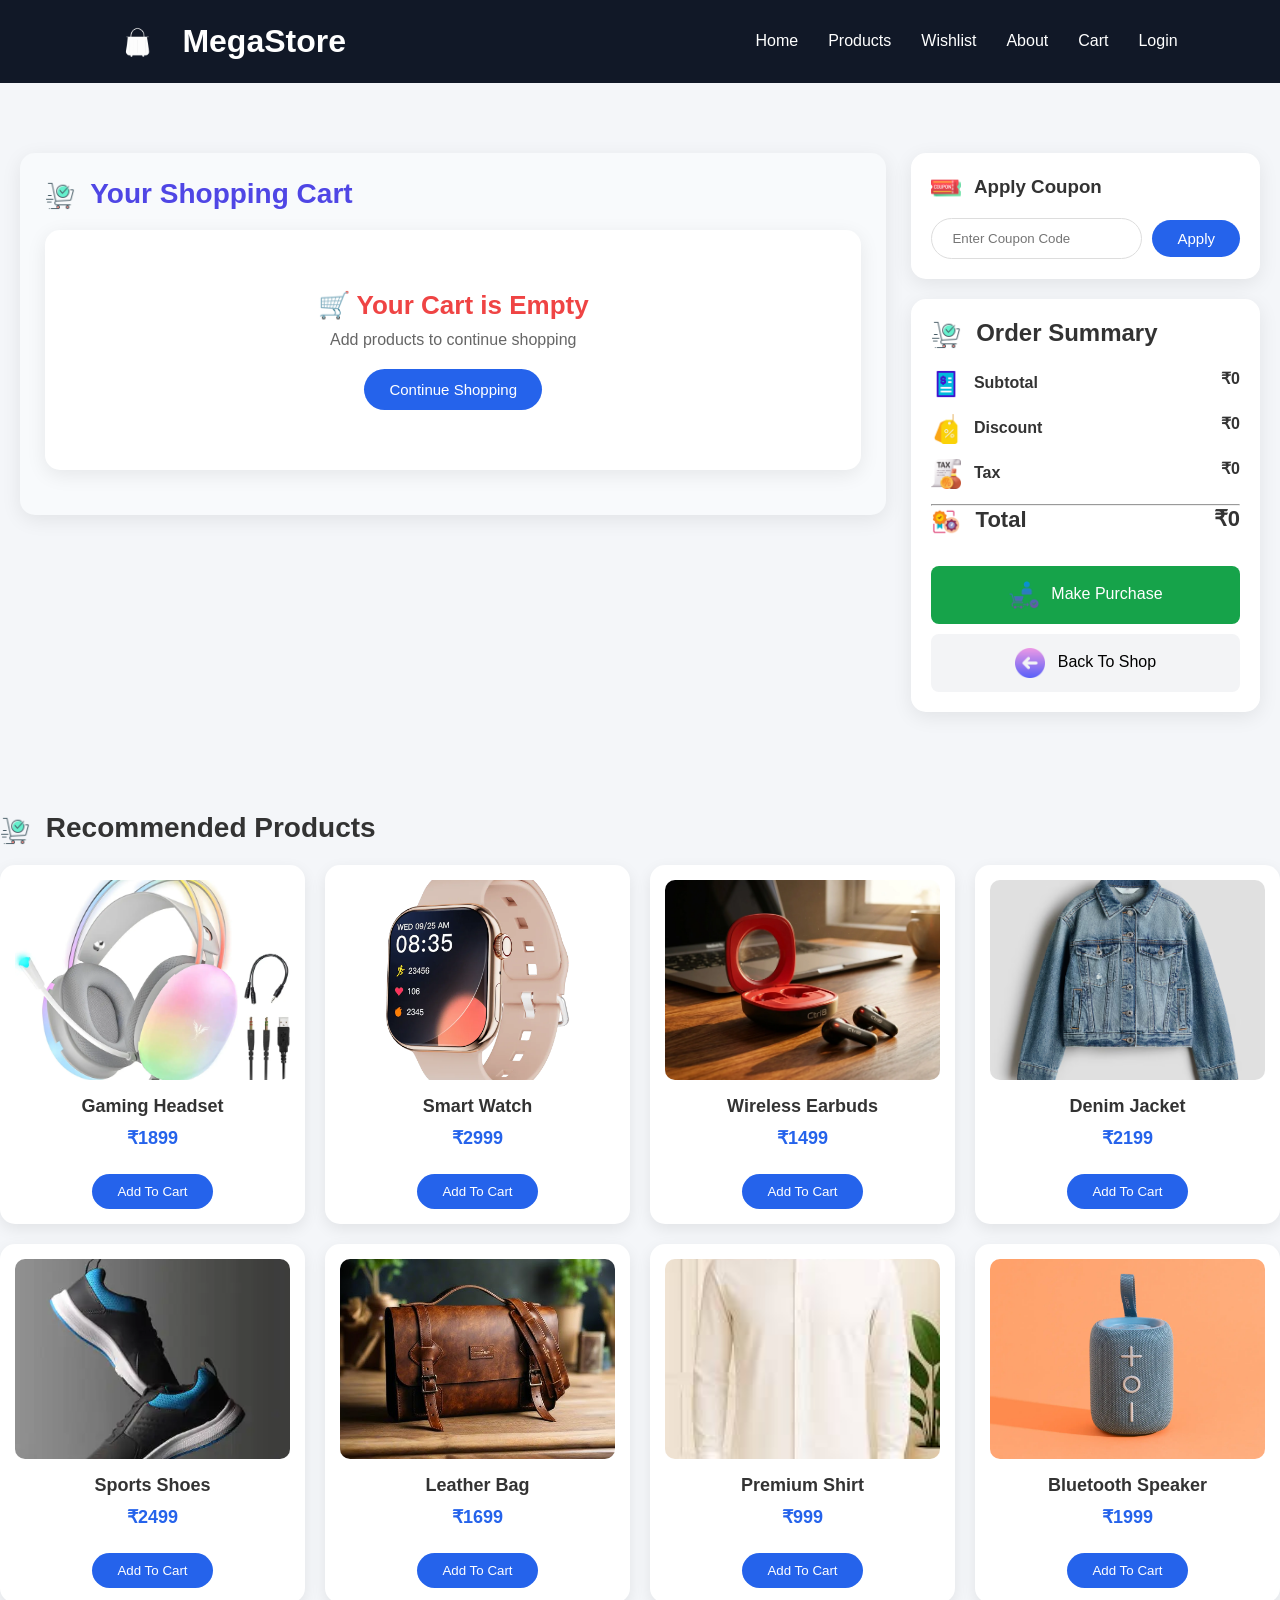
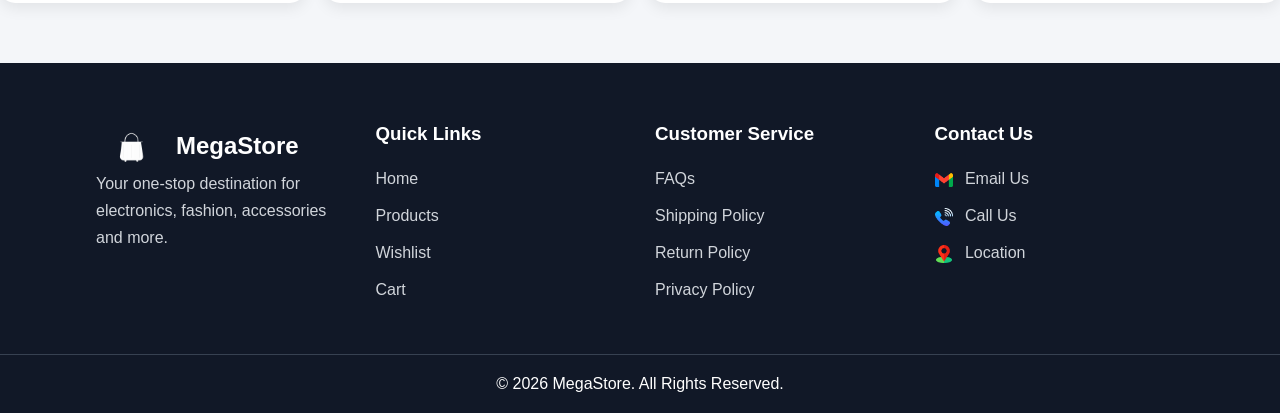
<file: pages/cart.html>
<!DOCTYPE html>
<html lang="en">

<head>
    <meta charset="UTF-8">
    <meta name="viewport" content="width=device-width, initial-scale=1.0">

    <title>Cart page</title>

    <link rel="stylesheet" href="../css/cart.css">
    <link rel="stylesheet" href="../css/footer.css">
    <link rel="stylesheet" href="../css/header.css">
</head>

<body>
     <header>
    <nav class="navbar">
      <div class="logo">
        <img src="../images/logo.png" alt="Logo" class="logo-img" />
        <a href="../index.html">MegaStore</a>
      </div>

      <ul class="nav-links">
        <li><a href="../index.html">Home</a></li>
        <li><a href="../pages/product.html">Products</a></li>
        <li><a href="../pages/wishlist.html">Wishlist</a></li>
        <li><a href="../pages/about.html">About</a></li>
        <li><a href="../pages/cart.html">Cart</a></li>
        <li><a href="../pages/login.html">Login</a></li>
      </ul>

      <div class="menu-btn" onclick="toggleMenu()">
        <img src="../images/menu.png" alt="menu" />
      </div>
  </header>
    <div class="container">
        <div class="cart-section">
            <h2>
                <img src="../images/order summary.png" class="icon">
                Your Shopping Cart
            </h2>

            <div id="cart-container">
            </div>
        </div>

        <div class="summary-section">
            <div class="coupon-box">
                <h3>
                    <img src="../images/coupon.png" class="icon">
                    Apply Coupon
                </h3>

                <div class="coupon-area">
                    <input type="text" id="couponInput" placeholder="Enter Coupon Code">

                    <button id="applyCoupon">
                        Apply
                    </button>
                </div>
            </div>

            <div class="summary-box">
                <h2>
                    <img src="../images/order summary.png" class="icon">
                    Order Summary
                </h2>

                <div class="summary-row">
                    <span>
                        <img src="../images/subtotal.png" class="icon">
                        Subtotal
                    </span>

                    <span id="subtotal">₹0</span>
                </div>

                <div class="summary-row">
                    <span>
                        <img src="../images/discount.png" class="icon">
                        Discount
                    </span>

                    <span id="discount">₹0</span>
                </div>

                <div class="summary-row">
                    <span>
                        <img src="../images/tax.png" class="icon">
                        Tax
                    </span>

                    <span id="tax">₹0</span>
                </div>

                <hr>

                <div class="summary-row total">
                    <span>
                        <img src="../images/totalquality.png" class="icon">
                        Total
                    </span>

                    <span id="total">₹0</span>
                </div>

                <button id="checkoutBtn" class="purchase-btn">
                    <img src="../images/make puchase.png" class="icon">
                    Make Purchase

                </button>

                <a href="../pages/procut details.html" class="back-btn">
                    <img src="../images/back to btn.png" class="icon">
                  Back To Shop
                </a>
            </div>
        </div>
    </div>

    <section class="recommended">
        <h2>
            <img src="../images/order summary.png" class="icon">
            Recommended Products
        </h2>

        <div class="recommended-grid">
            <div class="card">
                <img src="../images/gaminghandset.webp">
                <h4>Gaming Headset</h4>
                <p>₹1899</p>
                <button class="add-cart" data-id="1">
                    Add To Cart
                </button>
            </div>

            <div class="card">
                <img src="../images/smartwatch.webp">
                <h4>Smart Watch</h4>
                <p>₹2999</p>
                <button class="add-cart" data-id="2">
                    Add To Cart
                </button>
            </div>

            <div class="card">
                <img src="../images/wireless earbuds.webp">
                <h4>Wireless Earbuds</h4>
                <p>₹1499</p>
                <button class="add-cart" data-id="3">
                    Add To Cart
                </button>
            </div>

            <div class="card">
                <img src="../images/denim jacket.avif">
                <h4>Denim Jacket</h4>
                <p>₹2199</p>
                <button class="add-cart" data-id="4">
                    Add To Cart
                </button>
            </div>

            <div class="card">
                <img src="../images/shoessport.webp">
                <h4>Sports Shoes</h4>
                <p>₹2499</p>
                <button class="add-cart" data-id="5">
                    Add To Cart
                </button>
            </div>

            <div class="card">
                <img src="../images/leather bag.jpg">
                <h4>Leather Bag</h4>
                <p>₹1699</p>
                <button class="add-cart" data-id="6">
                    Add To Cart
                </button>
            </div>

            <div class="card">
                <img src="../images/premiumshirt.jpg">
                <h4>Premium Shirt</h4>
                <p>₹999</p>
                <button class="add-cart" data-id="7">
                    Add To Cart
                </button>
            </div>

            <div class="card">
                <img src="../images/bluetoothe speaker.webp">
                <h4>Bluetooth Speaker</h4>
                <p>₹1999</p>
                <button class="add-cart" data-id="8">
                    Add To Cart
                </button>
            </div>
        </div>

    </section>

    <footer class="footer">
      <div class="footer-container">
        <div class="footer-box">
          <div class="footer-logo">
            <img src="../images/logo.png" alt="Logo" class="footer-logo-img" />
            <h2>MegaStore</h2>
          </div>
          <p>
            Your one-stop destination for electronics, fashion, accessories and
            more.
          </p>
        </div>

        <div class="footer-box">
          <h3>Quick Links</h3>

          <a href="../index.html">Home</a>
          <a href="../pages/product.html">Products</a>
          <a href="../pages/wishlist.html">Wishlist</a>
          <a href="../pages/cart.html">Cart</a>
        </div>

        <div class="footer-box">
          <h3>Customer Service</h3>

          <a href="#">FAQs</a>
          <a href="#">Shipping Policy</a>
          <a href="#">Return Policy</a>
          <a href="#">Privacy Policy</a>
        </div>

        <div class="footer-box">
          <h3>Contact Us</h3>

          <a href="mailto:pratikshashinde2622@gmail.com">
            <img src="../images/gmail.png" class="contact-icon" /> 
             Email Us
          </a>

          <a href="tel:+919595527262">
            <img src="../images/phone.png" class="contact-icon" />
             Call Us
          </a>

          <a href="https://maps.app.goo.gl/vdkeZXEgAPpNCxTE6" target="_blank">
            <img src="../images/location.png" class="contact-icon" />
            Location
          </a>
        </div>
      </div>

      <div class="footer-bottom">
        <p>© 2026 MegaStore. All Rights Reserved.</p>
      </div>
    </footer>

    <script src="../js/cart.js"></script>

</body>

</html>
</file>
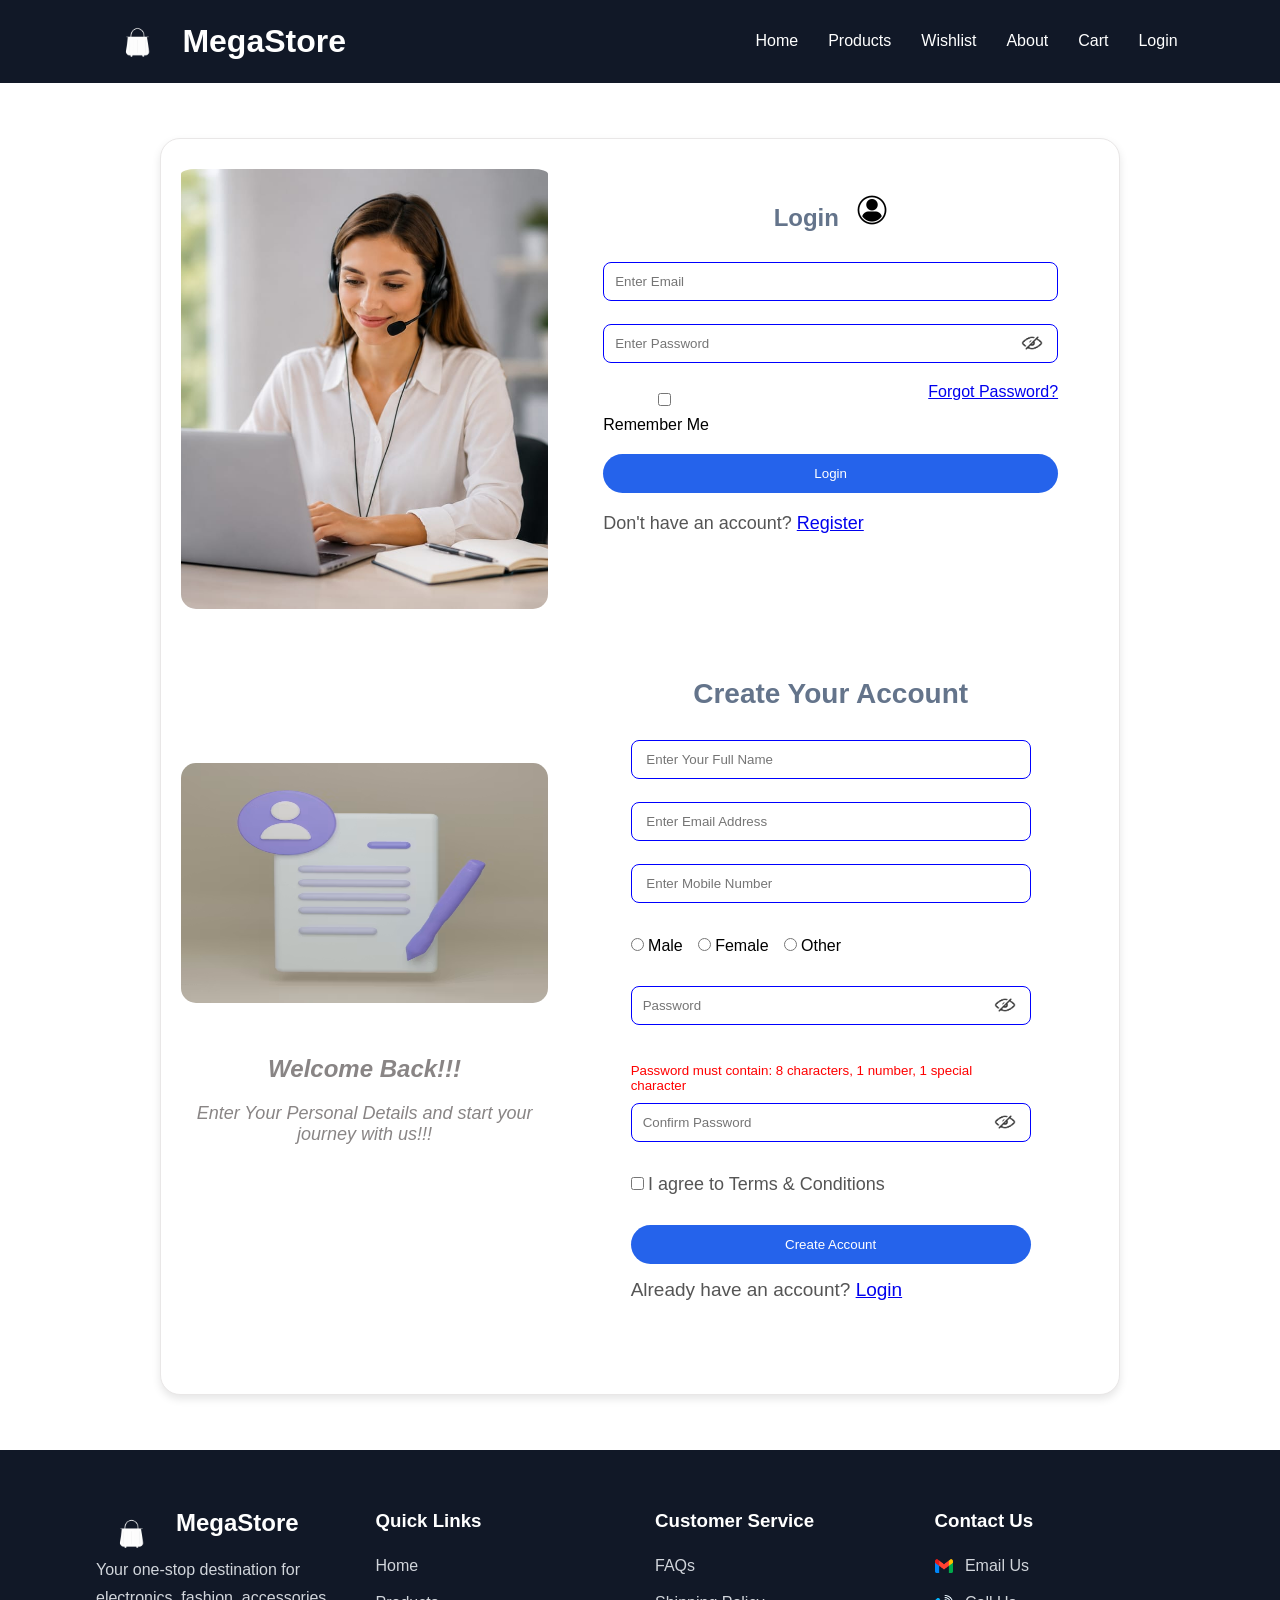
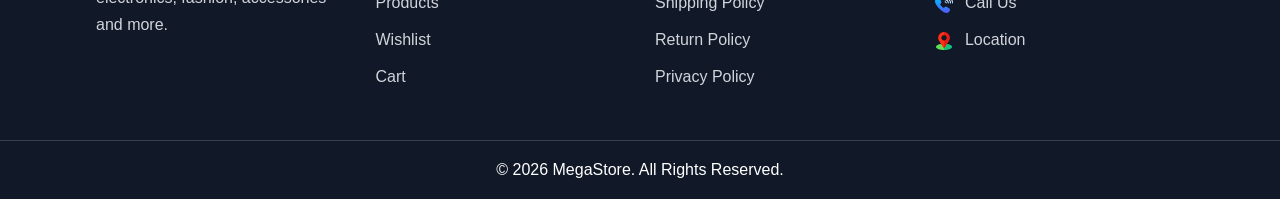
<file: pages/login.html>
<!DOCTYPE html>
<html lang="en">

<head>
    <meta charset="UTF-8">
    <meta name="viewport" content="width=device-width, initial-scale=1.0">
    <title>Login & Register</title>

    <link rel="stylesheet" href="./../css/login.css">
    <link rel="stylesheet" href="./../css/footer.css">
    <link rel="stylesheet" href="./../css/header.css">


</head>

<body>
    <!-- header -->
    <header>
        <nav class="navbar">
            <div class="logo">
                <img src="./../images/logo.png" alt="Logo" class="logo-img" />
                <a href="./../index.html">MegaStore</a>
            </div>

            <ul class="nav-links">
                <li><a href="./../index.html">Home</a></li>
                <li><a href="./product.html">Products</a></li>
                <li><a href="./wishlist.html">Wishlist</a></li>
                <li><a href="./about.html">About</a></li>
                <li><a href="./cart.html">Cart</a></li>
                <li><a href="./login.html">Login</a></li>
            </ul>

            <div class="menu-btn" onclick="toggleMenu()">
                <img src="./../images/menu.png" alt="menu" />
            </div>
    </header>

    <div class="main-container">

        <!-- Left Side -->
        <div class="left-section">
            <div>
                <img src="./../images/imagebc.jpeg" alt="backgroundimage" class="bac-img" />
                <img src="./../images/accountimage.avif" alt="accountimage" class="acc-img" />
                <i class="left-card">
                    <h2 style="margin-top: 30px;"> Welcome Back!!! </h2>

                    <p style="margin-top: 20px; font-size: 18px; ;">
                        Enter Your Personal Details and start your journey with us!!!
                    </p>
                </i>
            </div>
        </div>

        <!-- Right Side -->
        <div class="right-section">

            <!-- Login Form -->
            <div class="login-box">

                <h2 style="color:#64748b;">Login
                    <img src="./../images/login.png" style="margin-left: 10px; margin-top: 10px;" />
                </h2>

                <div class="input-group">

                    <input type="email" id="loginEmail" placeholder="Enter Email" style="border: blue 1px solid;"
                        required />
                    </label>

                    <small id="emailError"></small>
                </div>

                <div class="input-group password-box">
                    <input type="password" id="loginPassword" class="password-box" placeholder="Enter Password"
                        style="border: blue 1px solid;" required />

                    <img src="../images/hide.png" id="view" alt="hide" onclick="handleEyeClick()">

                    <small id="passwordError"></small>
                </div>

                <div class="remember-row">
                    <label>
                        <input type="checkbox" id="rememberMe" required />
                        Remember Me
                    </label>
                    <a href="#register" class="forgot-password">
                        Forgot Password?
                    </a>
                </div>

                <button type="submit" onclick="loginUser()">
                    Login <span id="spinner"></span>

                </button>
                <p style="margin-top: 20px; font-size: 18px; color: #555;">
                    Don't have an account?
                    <a href="#register">
                        Register
                    </a>
                </p>
            </div>

            <!-- Register Form -->
            <div class="register container">
                <div class="register-box" id="register">

                    <h2
                        style="padding-top: 4px; font-family: 'Franklin Gothic Medium', 'Arial Narrow', Arial, sans-serif; font-size: 28px; color:#64748b;">
                        Create Your Account</h2>

                    <input type="text" id="fullName" placeholder=" Enter Your Full Name" required
                        style="border: blue 1px solid;" />

                    <small id="nameError"></small>

                    <input type="email" id="registerEmail" placeholder=" Enter Email Address"
                        style="border: blue 1px solid;" required />

                    <small id="registerEmailError"></small>

                    <input type="tel" id="mobile" placeholder=" Enter Mobile Number" style="border:blue 1px solid;"
                        required />

                    <small id="mobileError"></small>

                    <div class="gender">

                        <label>
                            <input type="radio" name="gender" value="Male">
                            Male
                        </label>

                        <label>
                            <input type="radio" name="gender" value="Female">
                            Female
                        </label>

                        <label>
                            <input type="radio" name="gender" value="Other">
                            Other
                        </label>
                    </div>

                    <div class="password-box">
                        <input type="password" id="registerPassword" placeholder="Password" class="password-box"
                            style="border: blue 1px solid;" required />

                        <img src="../images/hide.png" id="vieww" onclick="toggleRegisterPassword()" />
                    </div>

                    <div id="strengthMeter">

                        <div id="strengthBar"></div>
                    </div>

                    <small>
                        Password must contain:
                        8 characters,
                        1 number,
                        1 special character
                    </small>

                    <div class="password-box">

                        <input type="password" id="confirmPassword" placeholder="Confirm Password"
                            style="border: blue 1px solid;" required />

                        <img src="../images/hide.png" onclick="toggleConfirmPassword()" id="viewww" alt="hide"
                            onclick="handleEyeClick()" />
                    </div>

                    <small id="confirmError"></small>

                    <div class="terms">

                        <input type="checkbox" id="terms">

                        <label for="terms" style="color: #555; 
      margin-top: 10px; font-family: 'Franklin Gothic Medium', 'Arial Narrow', Arial, sans-serif; 
                font-size: 18px;">
                            I agree to Terms & Conditions
                        </label>
                    </div>

                    <button onclick="registerUser()">
                        Create Account
                    </button>

                    <p style="color: #555; margin-top: 15px; font-family: 'Franklin Gothic Medium', 'Arial Narrow', Arial, sans-serif; 
                font-size: 19px;">

                        Already have an account?

                        <a href="#top">

                            Login
                        </a>
                    </p>
                </div>
            </div>
        </div>
    </div>

    <!-- footer -->
    <footer class="footer">
        <div class="footer-container">
            <div class="footer-box">
                <div class="footer-logo">
                    <img src="./../images/logo.png" alt="Logo" class="footer-logo-img" />
                    <h2>MegaStore</h2>
                </div>
                <p>
                    Your one-stop destination for electronics, fashion, accessories and
                    more.
                </p>
            </div>

            <div class="footer-box">
                <h3>Quick Links</h3>

                <a href="./../index.html">Home</a>
                <a href="./products.html">Products</a>
                <a href="./wishlist.html">Wishlist</a>
                <a href="./cart.html">Cart</a>
            </div>

            <div class="footer-box">
                <h3>Customer Service</h3>

                <a href="#">FAQs</a>
                <a href="#">Shipping Policy</a>
                <a href="#">Return Policy</a>
                <a href="#">Privacy Policy</a>
            </div>

            <div class="footer-box">
                <h3>Contact Us</h3>

                <a href="mailto:pratikshashinde2622@gmail.com">
                    <img src="./../images/gmail.png" class="contact-icon" />
                    Email Us
                </a>

                <a href="tel:+919595527262">
                    <img src="./../images/phone.png" class="contact-icon" />
                    Call Us
                </a>

                <a href="https://maps.app.goo.gl/vdkeZXEgAPpNCxTE6" target="_blank">
                    <img src="./../images/location.png" class="contact-icon" />
                    Location
                </a>
            </div>
        </div>

        <div class="footer-bottom">
            <p>© 2026 MegaStore. All Rights Reserved.</p>
        </div>
    </footer>
    <script src="../js/login.js"></script>

</body>

</html>
</file>
<file: css/cart.css>
*{
font-family:'Poppins',sans-serif;
} 

body{
background:#f4f6f9;
color:#333;
}

.container{
display:flex;
gap:25px;
align-items:flex-start;
padding: 20px;
margin-top: 50px;
}

.cart-section{
flex:3;
background:#f8fafc;
padding:25px;
border-radius:15px;
box-shadow:0 5px 20px rgba(0,0,0,0.08);

}

.cart-section h2{
margin-bottom:20px;
font-size:28px;
color:#4f46e5;
}

.cart-item{
display:flex;
align-items:center;
justify-content:space-between;
padding:18px;
margin-bottom:15px;
border:1px solid #eee;
border-radius:12px;
transition:0.3s;
background:#fff;
}

.cart-item:hover{
transform:translateY(-3px);
box-shadow:0 8px 20px rgba(0,0,0,0.08);
}

.cart-item > img{
width:150px;
height:150px;
object-fit:cover;
border-radius:10px;
}

.product-info{
flex:1;
margin-left:20px;
}

.product-info h3{
font-size:20px;
margin-bottom:8px;
}

.product-info p{
color:#777;
margin-bottom:10px;
}

.price-box del{
color:#999;
margin-right:10px;
font-size:15px;
}

.price-box span{
font-size:22px;
font-weight:bold;
color:#2563eb;
}

.remove-btn{
background:#ef4444;
color:white;
border:none;
margin:15px 0 20px;
padding: 10px 25px;
border-radius:25px;
cursor: pointer;
}

.remove-btn:hover{
background:#dc2626;
transform:scale(1.05);
}

.summary-section{
flex:1;
position:sticky;
top:20px;
}

.coupon-box,
.summary-box{
background:white;
padding:20px;
border-radius:15px;
box-shadow:0 5px 20px rgba(0,0,0,0.08);
margin-bottom:20px;
}

.coupon-box h3{
margin-bottom:15px;
}

.coupon-area{
display:flex;
gap:10px;
align-items:center;
}

.coupon-area input{
flex:1;
padding:12px 20px;
border-radius:25px;
border:1px solid #ddd;
}

.coupon-area button{
padding: 10px 25px;
border: none;
background-color: #2563eb;
color: white;
border-radius: 25px;
cursor: pointer;
transition: 0.3s;
font-size: 15px;
}

.coupon-area button:hover{
background:#1d4ed8;
transform:scale(1.04);
}

.summary-box h2{
margin-bottom:20px;
font-size:24px;
}

.summary-row{
display:flex;
justify-content:space-between;
margin-bottom:15px;

font-weight: bold;
}

.total{
font-size:22px;
font-weight:bold;
}

.purchase-btn{
width:100%;
padding:14px;
background:#16a34a;
color:white;
border:none;
border-radius:8px;
cursor:pointer;
font-size:16px;
margin-top:15px;
transition:0.3s;
}

.purchase-btn:hover{
background:#15803d;
}

.back-btn{
display:block;
width:100%;
padding:14px;
background:#f3f4f6;
border-radius:8px;
text-align:center;
text-decoration:none;
color:black;
margin-top:10px;
transition:0.3s;
}

.back-btn:hover{
background:#e5e7eb;
}

.recommended{
margin-top:60px;
padding-bottom: 60px;
}

.recommended h2{
margin-bottom:20px;
font-size:28px;
}

.recommended-grid{
display:grid;
grid-template-columns:repeat(4,1fr);
gap:20px;
}

.card{
background:white;
padding:15px;
border-radius:15px;
text-align:center;
box-shadow:0 5px 15px rgba(0,0,0,0.08);
transition:0.3s;
}

.card:hover{
transform:translateY(-8px);
box-shadow:0 12px 25px rgba(0,0,0,0.15);
}

.card img{
width:100%;
height:200px;
object-fit:cover;
border-radius:10px;
}

.card h4{
margin-top:12px;
font-size:18px;
}

.card p{
margin:10px 0;
font-size:18px;
font-weight:bold;
color:#2563eb;
}

.add-cart{
margin-top:15px;
padding:10px 25px;
border:none;
background:#2563eb;
color:white;
border-radius:25px;
cursor:pointer;
transition:0.3s;
}

.add-cart:hover{
background:#1d4ed8;
transform:scale(1.04);
}

.empty-cart{
text-align:center;
padding:40px;
font-size:24px;
font-weight:bold;
color:#ef4444;
}


.empty-cart-box{
    text-align:center;
    padding:60px 20px;
    background:#fff;
    border-radius:15px;
    box-shadow:0 5px 20px rgba(0,0,0,0.08);
    margin:20px 0;
}

.empty-cart-box h2{
    font-size:26px;
    color:#ef4444;
    margin-bottom:10px;
}

.empty-cart-box p{
    color:#666;
    margin-bottom:20px;
    font-size:16px;
}


.continue-btn{
    display:inline-block;
    padding:12px 25px;
    background:#2563eb;
    color:#fff;
    border-radius:25px;
    text-decoration:none;
    font-size:15px;
    transition:0.3s;
}

.continue-btn:hover{
    background:#1d4ed8;
    transform:scale(1.05);
}

.icon{
width:30px;
height:30px;
vertical-align:middle;
margin-right:8px;
}

.trash-icon{
width:20px;
height:20px;
object-fit:contain;
margin-right:6px;
}

@media(max-width:1100px){

.container{
flex-direction:column;
}

.summary-section{
width:100%;
}

.recommended-grid{
grid-template-columns:repeat(2,1fr);
}

}

@media(max-width:768px){

.cart-item{
flex-direction:column;
text-align:center;
gap:15px;
}

.cart-item > img{
width:120px;
height:120px;
}

.product-info{
margin:10px 0;
}

.recommended-grid{
grid-template-columns:1fr;
}

.coupon-area{
flex-direction:column;
}

.coupon-area input,
.coupon-area button{
width:100%;
}

}
</file>
<file: css/footer.css>
/* footer */
.footer {
    background: #111827;
    color: white;
    padding-top: 60px;
}

.footer-logo{
display: flex;
    align-items: center;
    gap: 10px;
}

.footer-logo-img{
    width: 70px;
    height: auto;
    object-fit: contain;
    display: block;
}

.footer-logo h2{
    text-decoration: none;
    color: white;
    font-size: 24px;
    font-weight: bold;
    line-height: 1;
}

.footer-container {
    width: 85%;
    margin: auto;
    display: grid;
    grid-template-columns: repeat(auto-fit, minmax(220px, 1fr));
    gap: 30px;
}

.footer-box h3 {
    margin-bottom: 20px;
}

 .footer-box p ,
.footer-box a { 
    display: block;
    color: #d1d5db;
    text-decoration: none;
    margin-bottom: 10px;
    line-height: 1.7;
}

.footer-box a:hover {
    color: #2563eb;
}

.footer-bottom {
    text-align: center;
    margin-top: 40px;
    padding: 20px;
    border-top: 1px solid #374151;
}
.contact-icon{
    width: 18px;
    height: 18px;
    vertical-align: middle;
    margin-right: 8px;
}
</file>
<file: css/header.css>
* {
    margin: 0;
    padding: 0;
    box-sizing: border-box;
}

header .navbar {
    display: flex;
    justify-content: space-between;
    align-items: center;
    padding: 18px 8%;
    background-color: #111827;
    position: sticky;
    top: 0;
    z-index: 1000;
}

.logo {
    display: flex;
    align-items: center;
    gap: 10px;
}

.logo-img {
    width: 70px;
    height: auto;
    object-fit: contain;
    display: block;
}

.nav-links a:hover {
    color: #3b82f6;
}

.menu-btn {
    display: none;
    cursor: pointer;
}

.menu-btn img {
    width: 32px;
    height: 32px;
    object-fit: contain;
}

.logo a {
    text-decoration: none;
    color: white;
    font-size: 2rem;
    font-weight: bold;
    line-height: 1;
}

.nav-links {
    display: flex;
    list-style: none;
    gap: 30px;
}

.nav-links a {
    text-decoration: none;
    color: white;
    font-size: 1rem;
    transition: 0.3s;
}

/* responsive */
@media(max-width:768px) {

    .menu-btn {
        display: block;
    }

    .nav-links {
        position: absolute;
        top: 75px;
        left: 0;
        width: 100%;
        background: #111827;
        flex-direction: column;
        align-items: center;
        gap: 20px;
        padding: 20px 0;
        display: none;
    }

    .nav-links.active {
        display: flex !important;
    }
}
</file>
<file: css/login.css>
*{
    box-sizing:border-box;
    font-family:Arial,sans-serif;
}


.main-container{
    width:75%;
    max-width:1100px;
    margin:55px auto;
    display:flex;
    gap:30px;
    padding:20px;
    border-radius:20px;
    background-color:white;
    border:1px solid #e9e7e7;
    box-shadow: 0 4px 8px rgba(0, 0, 0, 0.1);
}

.left-section{
    width:40%;
    color:rgb(137, 133, 133);
}

.left-section img{
    width:100%;
    border-radius:15px;
}


.right-section{
    width:55%;
}

.login-box{
    padding:25px;
    border-radius:15px;
    margin-bottom:25px;
}

h2{
    text-align:center;
    margin-bottom:20px;
}

input{
    width:100%;
     padding:11px;
    margin:10px 0;
    border-radius:8px;
    
}

.password-box{
    position:relative;
}

.password-box img{
    width:22px;
    position:absolute;
    right:15px;
    top:18px;
    cursor:pointer;
}

.remember-row{
    display:flex;
    justify-content:space-between;
    margin:10px 0;
}

button{
    width:100%;
    padding:12px;
    background:#2563eb;
    color:white;
    border:none;
    border-radius:25px;
    cursor:pointer;
    margin-top:10px;
}

button:hover{
    background:#0651f3;
}

.gender{
    display:flex;
    gap:15px;
    margin:15px 0;
}

.gender input{
    width:auto;
}

.terms{
    margin:15px 0;
}

.terms input{
    width:auto;
}

small{
    color:red;
    display:block;
    margin-top:3px;
}

#strengthMeter{
    width:100%;
    height:8px;
    border-radius:5px;
    margin:10px 0;
}

#strengthBar{
    height:100%;
    width:0;
    background:red;
    border-radius:5px;
}
.bac-img {
    width: 200px;
    height:450px ;
    padding-top: 10px;
    object-fit: cover;
    border-radius: 25px;
}
.register-box{
    height: 700px;
    width: 450px;
    margin:90px auto 25px auto;
      padding:25px;
    border-radius:15px;
    margin-bottom:25px;
}

.left-card {
    
    width: 400px;
    height: 500px;
    text-align: center;
    padding: 50px 30px;
}
.acc-img {
    width: 70px;
     height: 240px;
      margin-top: 150px;
}
aco-in {
    color:#64748b;
     font-size:28px;
      padding-top: 185px;
    font-family:'Franklin Gothic Medium', 'Arial Narrow', Arial, sans-serif;
}


/* Tablet View */
@media (max-width: 992px) {
    .main-container {
        width: 90%;
        flex-direction: column;
        align-items: center;
    }

    .left-section,
    .right-section {
        width: 100%;
    }

    .register-box {
        width: 100%;
        height: auto;
        margin: 20px 0;
    }

    .left-card {
        width: 100%;
        height: auto;
    }

    .bac-img {
        width: 100%;
        height: 350px;
    }
}

/* Mobile View */
@media (max-width: 768px) {

    .main-container {
        width: 95%;
        margin: 20px auto;
        padding: 15px;
        flex-direction: column;
    }

    .left-section,
    .right-section,
    .register-box,
    .left-card {
        width: 100%;
    }

    .register-box {
        height: auto;
        margin: 0;
        padding: 15px;
    }

    .left-card {
        padding: 20px;
        height: auto;
    }

    .bac-img {
        width: 100%;
        height: 250px;
    }

    h2 {
        font-size: 22px;
    }

    input,
    button {
        font-size: 16px;
    }

    .remember-row {
        flex-direction: column;
        gap: 10px;
    }

    .gender {
        flex-wrap: wrap;
        gap: 10px;
    }
}
</file>
